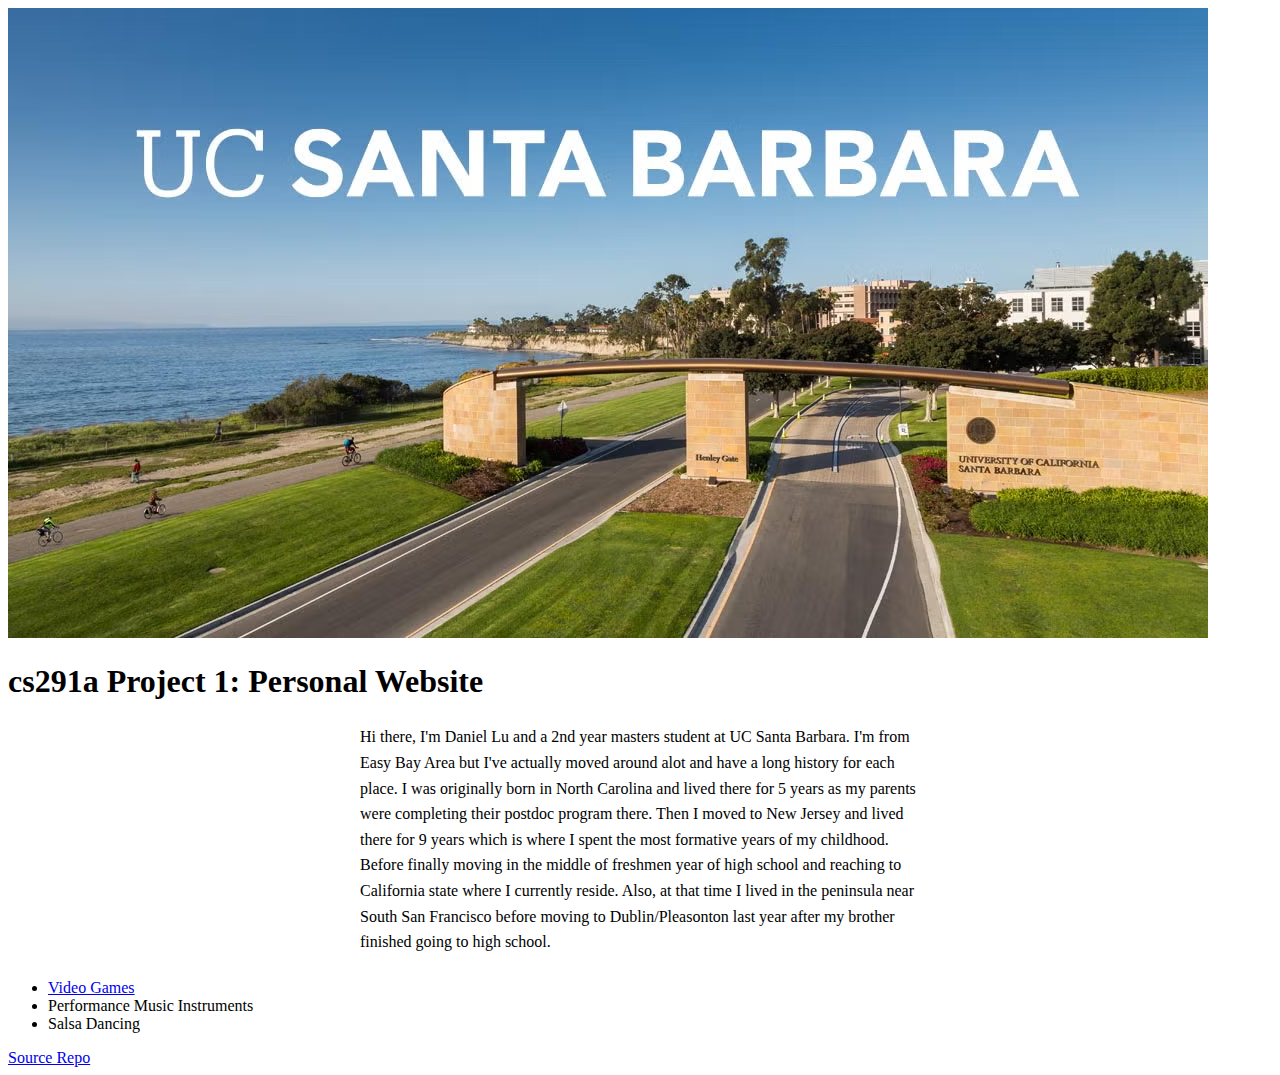
<file: index.html>
<!DOCTYPE html>
<html lang="en">
  <head>
    <meta charset="UTF-8">
    <title>cs291a</title>
    <link rel="stylesheet" href="style.css">

  </head>

  <body>
    <a href="https://mylink.com">
      <img src="ucsb_gate.avif" alt="not a picture of me, lol">
    </a>
    <h1>cs291a Project 1: Personal Website</h1>
    <p>Hi there, I'm Daniel Lu and a 2nd year masters student at UC Santa Barbara. I'm from Easy Bay Area but I've actually moved around alot and have a long history for each place. I was originally born in North Carolina and lived there for 5 years as my parents were completing their postdoc program there. Then I moved to New Jersey and lived there for 9 years which is where I spent the most formative years of my childhood. Before finally moving in the middle of freshmen year of high school and reaching to California state where I currently reside. Also, at that time I lived in the peninsula near South San Francisco before moving to Dublin/Pleasonton last year after my brother finished going to high school.</p>
    <div id="expert-topics">
        <ul>
            <li>
                <a href="/cs291a-project1/interest/videogames.html">Video Games</a>
            </li>
            <li>Performance Music Instruments</li>
            <li>Salsa Dancing</li>
        </ul>
    </div>

    <a href="https://github.com/FinalGale/cs291a-project1">Source Repo</a>
  </body>

</html>
</file>
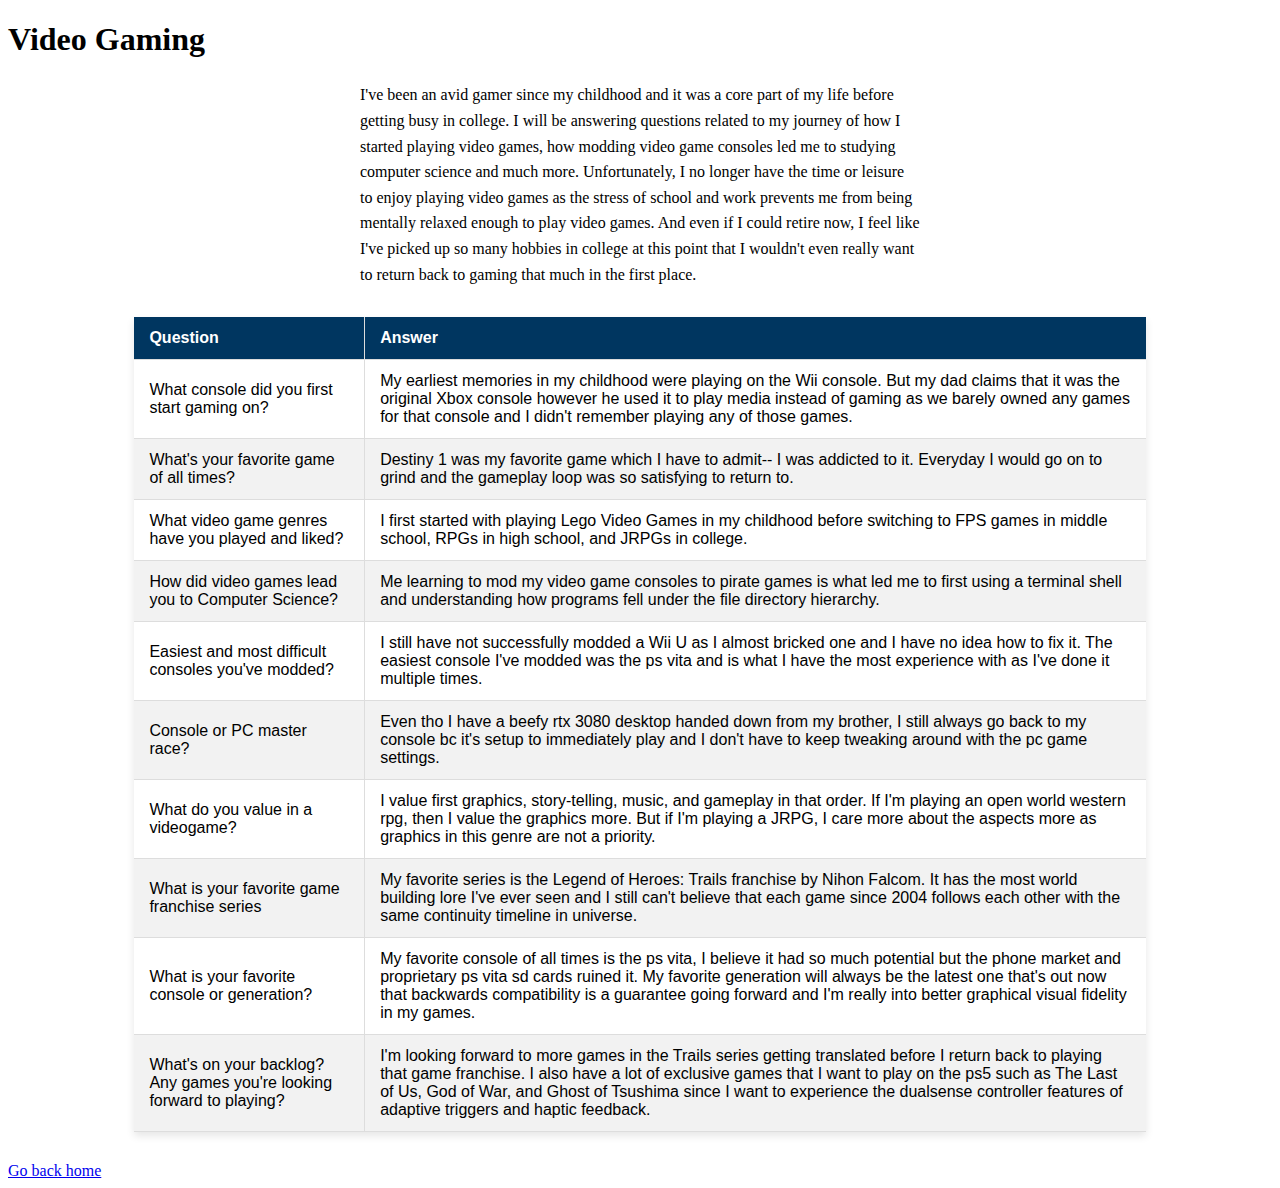
<file: interest/videogames.html>
<!DOCTYPE html>
<html lang="en">
  <head>
    <meta charset="UTF-8">
    <title>Video Game Interest</title>
    <link rel="stylesheet" href="../style.css"> 
  </head>

  <body>
    <h1>Video Gaming</h1>
    <p>I've been an avid gamer since my childhood and it was a core part of my life before getting busy in college. I will be answering questions related to my journey of how I started playing video games, how modding video game consoles led me to studying computer science and much more. Unfortunately, I no longer have the time or leisure to enjoy playing video games as the stress of school and work prevents me from being mentally relaxed enough to play video games. And even if I could retire now, I feel like I've picked up so many hobbies in college at this point that I wouldn't even really want to return back to gaming that much in the first place. </p>

    <table>
        <thead>
            <tr>
            <th>Question</th>
            <th>Answer</th>
            </tr>
        </thead>
        <tbody>
            <tr>
            <td>What console did you first start gaming on?</td>
            <td>My earliest memories in my childhood were playing on the Wii console. But my dad claims that it was the original Xbox console however he used it to play media instead of gaming as we barely owned any games for that console and I didn't remember playing any of those games.</td>
            </tr>
            <tr>
            <td>What's your favorite game of all times?</td>
            <td>Destiny 1 was my favorite game which I have to admit-- I was addicted to it. Everyday I would go on to grind and the gameplay loop was so satisfying to return to.</td>
            </tr>
            <tr>
            <td>What video game genres have you played and liked?</td>
            <td>I first started with playing Lego Video Games in my childhood before switching to FPS games in middle school, RPGs in high school, and JRPGs in college.</td>
            </tr>
            <tr>
            <td>How did video games lead you to Computer Science?</td>
            <td>Me learning to mod my video game consoles to pirate games is what led me to first using a terminal shell and understanding how programs fell under the file directory hierarchy.</td>
            </tr>
            <tr>
            <td>Easiest and most difficult consoles you've modded?</td>
            <td>I still have not successfully modded a Wii U as I almost bricked one and I have no idea how to fix it. The easiest console I've modded was the ps vita and is what I have the most experience with as I've done it multiple times.</td>
            </tr>
            <tr>
            <td>Console or PC master race?</td>
            <td>Even tho I have a beefy rtx 3080 desktop handed down from my brother, I still always go back to my console bc it's setup to immediately play and I don't have to keep tweaking around with the pc game settings.</td>
            </tr>
            <tr>
            <td>What do you value in a videogame?</td>
            <td>I value first graphics, story-telling, music, and gameplay in that order. If I'm playing an open world western rpg, then I value the graphics more. But if I'm playing a JRPG, I care more about the aspects more as graphics in this genre are not a priority.</td>
            </tr>
            <tr>
            <td>What is your favorite game franchise series</td>
            <td>My favorite series is the Legend of Heroes: Trails franchise by Nihon Falcom. It has the most world building lore I've ever seen and I still can't believe that each game since 2004 follows each other with the same continuity timeline in universe.</td>
            </tr>
            <tr>
            <td>What is your favorite console or generation?</td>
            <td>My favorite console of all times is the ps vita, I believe it had so much potential but the phone market and proprietary ps vita sd cards ruined it. My favorite generation will always be the latest one that's out now that backwards compatibility is a guarantee going forward and I'm really into better graphical visual fidelity in my games.</td>
            </tr>
            <tr>
            <td>What's on your backlog? Any games you're looking forward to playing?</td>
            <td>I'm looking forward to more games in the Trails series getting translated before I return back to playing that game franchise. I also have a lot of exclusive games that I want to play on the ps5 such as The Last of Us, God of War, and Ghost of Tsushima since I want to experience the dualsense controller features of adaptive triggers and haptic feedback.</td>
            </tr>
        </tbody>
    </table>
    
    <a href="../index.html">Go back home</a>
  </body>
</html>
</file>
<file: style.css>
p {
  max-width: 70ch; 
  margin: 1.5em auto; 
  line-height: 1.6; 
}

table {
  width: 80%; 
  margin: 30px auto; 
  border-collapse: collapse; 
  box-shadow: 0 4px 8px rgba(0, 0, 0, 0.1); 
  font-family: sans-serif; 
}

th:first-child, 
td:first-child {
  border-right: 1px solid #ddd;
}

th, td {
  padding: 12px 15px; 
  text-align: left; 
  border-bottom: 1px solid #ddd; 
}

thead th {
  background-color: #003660; 
  color: white; 
  font-weight: bold; 
}

tbody tr:nth-child(even) {
  background-color: #f2f2f2; 
}
</file>
